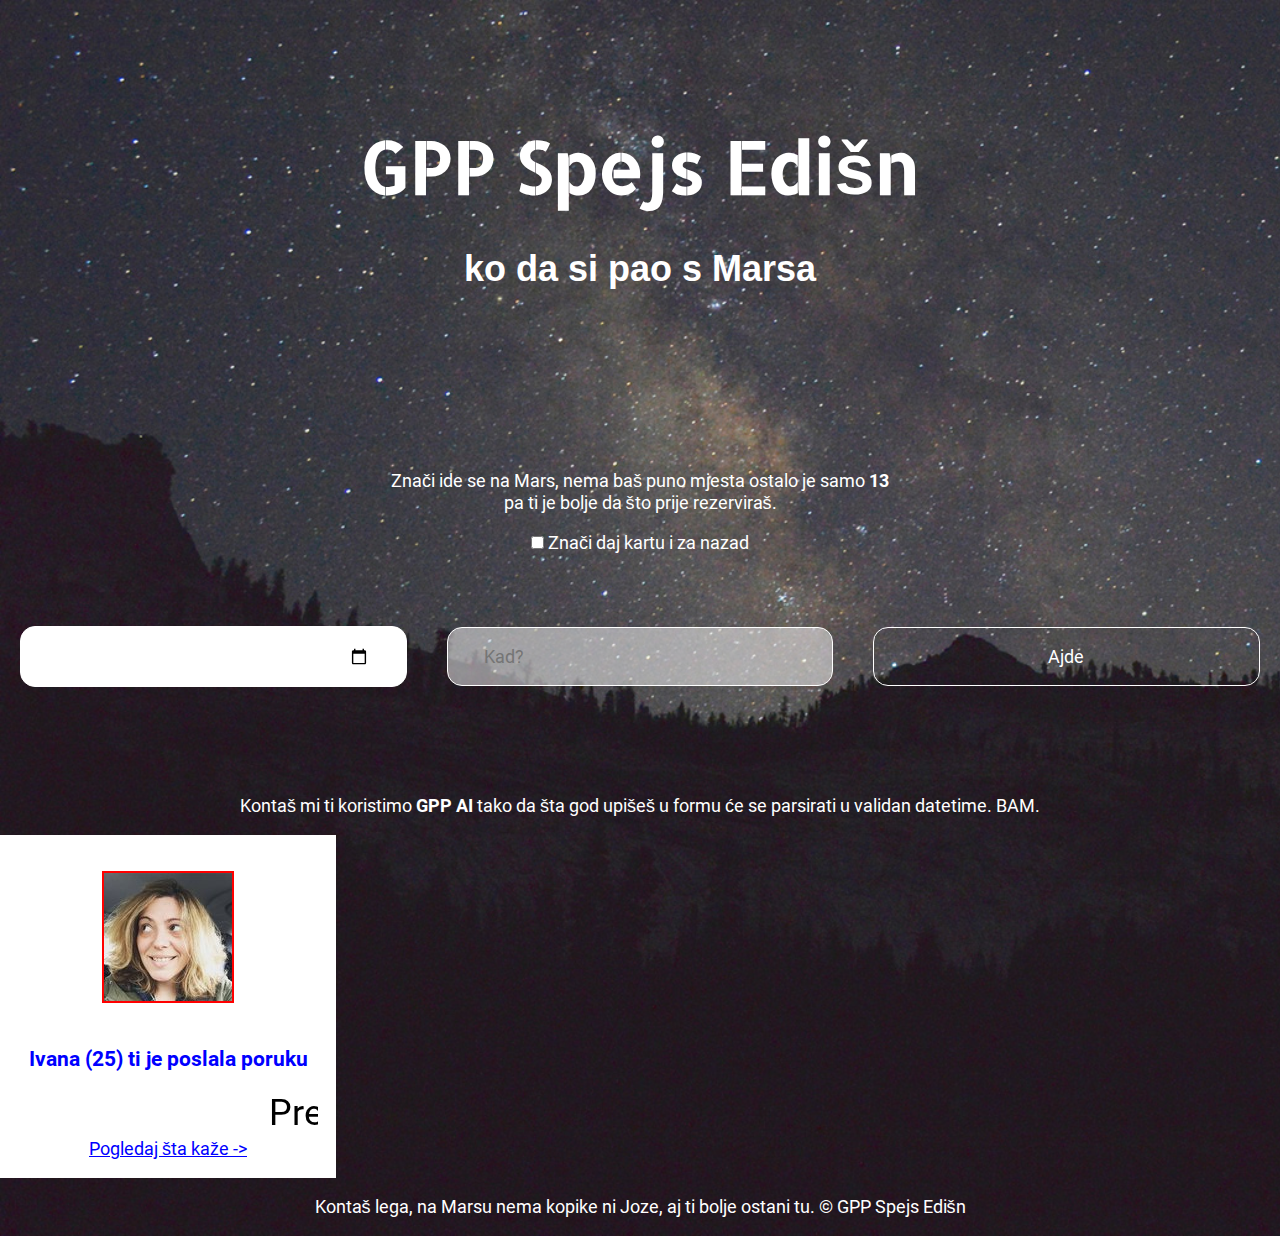
<file: index.html>
<!doctype html>
<html class="no-js" lang="">

    <head>
        <meta charset="utf-8">
        <meta http-equiv="X-UA-Compatible" content="IE=edge,chrome=1">
        
        <title>GPP Spejs Edišn</title>
        
        <meta name="description" content="">
        <meta name="viewport" content="width=device-width, initial-scale=1">

        <link rel="stylesheet" href="css/normalize.min.css">
        <link rel="stylesheet" href="css/fonts.css">
        <link rel="stylesheet" href="css/main.css">

    </head>

    <body>

        <header id="mainHeader" role="banner">
            <h1>
                GPP Spejs Edišn
                
                <small>ko da si pao s Marsa</small>
            </h1>
        </header>


        <section id="introText">

            <p>
                Znači ide se na Mars, nema baš puno mjesta ostalo je samo <strong id="availableCount">13</strong> pa ti je bolje da što prije rezerviraš.
            </p>
            
            <div>
                <label>
                    <input type="checkbox" id="returnTrip" />
                    Znači daj kartu i za nazad
                </label>
            </div>

        </section>


        <form id="bookingForm">

            <div class="row">
                <div class="w33">
                    <input type="date" name="departDate" id="departDate" placeholder="Kad?" />
                </div>
                
                <div class="w33">
                    <input type="text" disabled name="returnDate" id="returnDate" placeholder="Kad?" />
                </div>            
                
                <div class="w33">
                    <button id="bookTrigger" type="submit">Ajde</button>
                </div>
            </div>
            
            <div id="formFeedback" style="display:none"></div>

        </form>

        <div class="text-center">
            <p>
                Kontaš mi ti koristimo <strong>GPP AI</strong> tako da šta god upišeš u formu će se parsirati u validan datetime. BAM.
            </p>
        </div>


        <div class="text-center">
            <aside id="datingBanner">

                <img src="img/ivana.jpg" alt="Ivana lega" />

                <h3>
                    <blink>
                        Ivana (25) ti je poslala poruku
                    </blink>
                </h3>

                <marquee>
                    Prestani trošit subote na hekatone, dopisuj se s ribama u blizini!
                </marquee>
                
                <a href="http://chatroulette.com" target="_blank">
                    Pogledaj šta kaže ->
                </a>

            </aside>
        </div>


        <footer>
            <p>
                Kontaš lega, na Marsu nema kopike ni Joze, aj ti bolje ostani tu. &copy; GPP Spejs Edišn
            </p>
        </footer>

        <script src="js/vendor/jquery-3.1.1.min.js"></script>
        <script src="js/main.js"></script>
    </body>
</html>
</file>
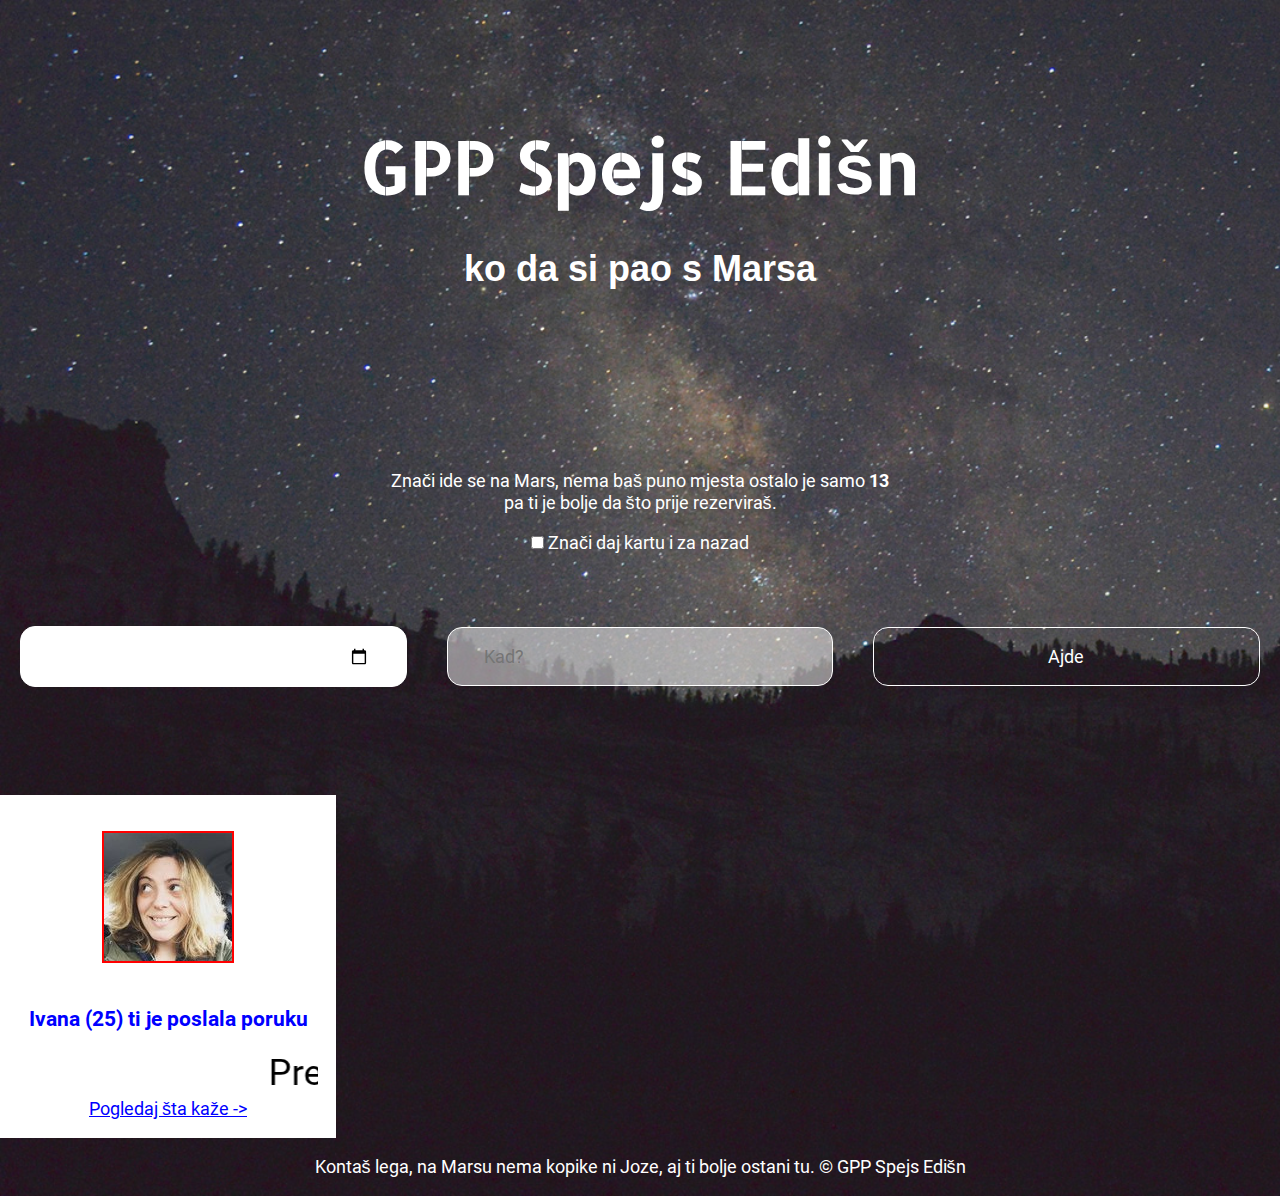
<file: table.html>
<!doctype html>
<html class="no-js" lang="">

    <head>
        <meta charset="utf-8">
        <meta http-equiv="X-UA-Compatible" content="IE=edge,chrome=1">
        
        <title>GPP Spejs Edišn</title>
        
        <meta name="description" content="">
        <meta name="viewport" content="width=device-width, initial-scale=1">

        <link rel="stylesheet" href="css/normalize.min.css">
        <link rel="stylesheet" href="css/fonts.css">
        <link rel="stylesheet" href="css/main.css">

    </head>

    <body>

        <header id="mainHeader" role="banner">
            <h1>
                GPP Spejs Edišn
                
                <small>ko da si pao s Marsa</small>
            </h1>
        </header>


        <section id="introText">

            <p>
                Znači ide se na Mars, nema baš puno mjesta ostalo je samo <strong id="availableCount">13</strong> pa ti je bolje da što prije rezerviraš.
            </p>
            
            <div>
                <label>
                    <input type="checkbox" id="returnTrip" />
                    Znači daj kartu i za nazad
                </label>
            </div>

        </section>


        <form id="bookingForm">

            <div class="row">
                <div class="w33">
                    <input type="date" name="departDate" id="departDate" placeholder="Kad?" />
                </div>
                
                <div class="w33">
                    <input type="text" disabled name="returnDate" id="returnDate" placeholder="Kad?" />
                </div>            
                
                <div class="w33">
                    <button id="bookTrigger" type="submit">Ajde</button>
                </div>
            </div>
            
            <div id="formFeedback" style="display:none"></div>

        </form>


        <aside id="datingBanner">

            <img src="img/ivana.jpg" alt="Ivana lega" />

            <h3>
                <blink>
                    Ivana (25) ti je poslala poruku
                </blink>
            </h3>

            <marquee>
                Prestani trošit subote na hekatone, dopisuj se s ribama u blizini!
            </marquee>
            
            <a href="http://chatroulette.com" target="_blank">
                Pogledaj šta kaže ->
            </a>

        </aside>


        <footer>
            <p>
                Kontaš lega, na Marsu nema kopike ni Joze, aj ti bolje ostani tu. &copy; GPP Spejs Edišn
            </p>
        </footer>

        <script src="js/vendor/jquery-3.1.1.min.js"></script>
        <script src="js/main.js"></script>
    </body>
</html>
</file>
<file: css/fonts.css>
/* Open sans */

/* open-sans-300 - latin */
@font-face {
  font-family: 'Open Sans';
  font-style: normal;
  font-weight: 300;
  src: local('Open Sans Light'), local('OpenSans-Light'),
       url('../fonts/opensans/open-sans-v13-latin-300.woff2') format('woff2'), /* Chrome 26+, Opera 23+, Firefox 39+ */
       url('../fonts/opensans/open-sans-v13-latin-300.woff') format('woff'); /* Chrome 6+, Firefox 3.6+, IE 9+, Safari 5.1+ */
}
/* open-sans-300italic - latin */
@font-face {
  font-family: 'Open Sans';
  font-style: italic;
  font-weight: 300;
  src: local('Open Sans Light Italic'), local('OpenSansLight-Italic'),
       url('../fonts/opensans/open-sans-v13-latin-300italic.woff2') format('woff2'), /* Chrome 26+, Opera 23+, Firefox 39+ */
       url('../fonts/opensans/open-sans-v13-latin-300italic.woff') format('woff'); /* Chrome 6+, Firefox 3.6+, IE 9+, Safari 5.1+ */
}
/* open-sans-regular - latin */
@font-face {
  font-family: 'Open Sans';
  font-style: normal;
  font-weight: 400;
  src: local('Open Sans'), local('OpenSans'),
       url('../fonts/opensans/open-sans-v13-latin-regular.woff2') format('woff2'), /* Chrome 26+, Opera 23+, Firefox 39+ */
       url('../fonts/opensans/open-sans-v13-latin-regular.woff') format('woff'); /* Chrome 6+, Firefox 3.6+, IE 9+, Safari 5.1+ */
}
/* open-sans-italic - latin */
@font-face {
  font-family: 'Open Sans';
  font-style: italic;
  font-weight: 400;
  src: local('Open Sans Italic'), local('OpenSans-Italic'),
       url('../fonts/opensans/open-sans-v13-latin-italic.woff2') format('woff2'), /* Chrome 26+, Opera 23+, Firefox 39+ */
       url('../fonts/opensans/open-sans-v13-latin-italic.woff') format('woff'); /* Chrome 6+, Firefox 3.6+, IE 9+, Safari 5.1+ */
}
/* open-sans-600 - latin */
@font-face {
  font-family: 'Open Sans';
  font-style: normal;
  font-weight: 600;
  src: local('Open Sans Semibold'), local('OpenSans-Semibold'),
       url('../fonts/opensans/open-sans-v13-latin-600.woff2') format('woff2'), /* Chrome 26+, Opera 23+, Firefox 39+ */
       url('../fonts/opensans/open-sans-v13-latin-600.woff') format('woff'); /* Chrome 6+, Firefox 3.6+, IE 9+, Safari 5.1+ */
}
/* open-sans-600italic - latin */
@font-face {
  font-family: 'Open Sans';
  font-style: italic;
  font-weight: 600;
  src: local('Open Sans Semibold Italic'), local('OpenSans-SemiboldItalic'),
       url('../fonts/opensans/open-sans-v13-latin-600italic.woff2') format('woff2'), /* Chrome 26+, Opera 23+, Firefox 39+ */
       url('../fonts/opensans/open-sans-v13-latin-600italic.woff') format('woff'); /* Chrome 6+, Firefox 3.6+, IE 9+, Safari 5.1+ */
}
/* open-sans-700 - latin */
@font-face {
  font-family: 'Open Sans';
  font-style: normal;
  font-weight: 700;
  src: local('Open Sans Bold'), local('OpenSans-Bold'),
       url('../fonts/opensans/open-sans-v13-latin-700.woff2') format('woff2'), /* Chrome 26+, Opera 23+, Firefox 39+ */
       url('../fonts/opensans/open-sans-v13-latin-700.woff') format('woff'); /* Chrome 6+, Firefox 3.6+, IE 9+, Safari 5.1+ */
}
/* open-sans-700italic - latin */
@font-face {
  font-family: 'Open Sans';
  font-style: italic;
  font-weight: 700;
  src: local('Open Sans Bold Italic'), local('OpenSans-BoldItalic'),
       url('../fonts/opensans/open-sans-v13-latin-700italic.woff2') format('woff2'), /* Chrome 26+, Opera 23+, Firefox 39+ */
       url('../fonts/opensans/open-sans-v13-latin-700italic.woff') format('woff'); /* Chrome 6+, Firefox 3.6+, IE 9+, Safari 5.1+ */
}
/* open-sans-800 - latin */
@font-face {
  font-family: 'Open Sans';
  font-style: normal;
  font-weight: 800;
  src: local('Open Sans Extrabold'), local('OpenSans-Extrabold'),
       url('../fonts/opensans/open-sans-v13-latin-800.woff2') format('woff2'), /* Chrome 26+, Opera 23+, Firefox 39+ */
       url('../fonts/opensans/open-sans-v13-latin-800.woff') format('woff'); /* Chrome 6+, Firefox 3.6+, IE 9+, Safari 5.1+ */
}
/* open-sans-800italic - latin */
@font-face {
  font-family: 'Open Sans';
  font-style: italic;
  font-weight: 800;
  src: local('Open Sans Extrabold Italic'), local('OpenSans-ExtraboldItalic'),
       url('../fonts/opensans/open-sans-v13-latin-800italic.woff2') format('woff2'), /* Chrome 26+, Opera 23+, Firefox 39+ */
       url('../fonts/opensans/open-sans-v13-latin-800italic.woff') format('woff'); /* Chrome 6+, Firefox 3.6+, IE 9+, Safari 5.1+ */
}

/* Quicksand */

/* quicksand-300 - latin */
@font-face {
  font-family: 'Quicksand';
  font-style: normal;
  font-weight: 300;
  src: local('Quicksand Light'), local('Quicksand-Light'),
       url('../fonts/quicksand/quicksand-v5-latin-300.woff2') format('woff2'), /* Chrome 26+, Opera 23+, Firefox 39+ */
       url('../fonts/quicksand/quicksand-v5-latin-300.woff') format('woff'); /* Chrome 6+, Firefox 3.6+, IE 9+, Safari 5.1+ */
}
/* quicksand-regular - latin */
@font-face {
  font-family: 'Quicksand';
  font-style: normal;
  font-weight: 400;
  src: local('Quicksand Regular'), local('Quicksand-Regular'),
       url('../fonts/quicksand/quicksand-v5-latin-regular.woff2') format('woff2'), /* Chrome 26+, Opera 23+, Firefox 39+ */
       url('../fonts/quicksand/quicksand-v5-latin-regular.woff') format('woff'); /* Chrome 6+, Firefox 3.6+, IE 9+, Safari 5.1+ */
}
/* quicksand-700 - latin */
@font-face {
  font-family: 'Quicksand';
  font-style: normal;
  font-weight: 700;
  src: local('Quicksand Bold'), local('Quicksand-Bold'),
       url('../fonts/quicksand/quicksand-v5-latin-700.woff2') format('woff2'), /* Chrome 26+, Opera 23+, Firefox 39+ */
       url('../fonts/quicksand/quicksand-v5-latin-700.woff') format('woff'); /* Chrome 6+, Firefox 3.6+, IE 9+, Safari 5.1+ */
}

/* Alegreya */

/* alegreya-regular - latin */
@font-face {
  font-family: 'Alegreya';
  font-style: normal;
  font-weight: 400;
  src: local('Alegreya'), local('Alegreya-Regular'),
       url('../fonts/alegreya/alegreya-v7-latin-regular.woff2') format('woff2'), /* Chrome 26+, Opera 23+, Firefox 39+ */
       url('../fonts/alegreya/alegreya-v7-latin-regular.woff') format('woff'); /* Chrome 6+, Firefox 3.6+, IE 9+, Safari 5.1+ */
}
/* alegreya-italic - latin */
@font-face {
  font-family: 'Alegreya';
  font-style: italic;
  font-weight: 400;
  src: local('Alegreya Italic'), local('Alegreya-Italic'),
       url('../fonts/alegreya/alegreya-v7-latin-italic.woff2') format('woff2'), /* Chrome 26+, Opera 23+, Firefox 39+ */
       url('../fonts/alegreya/alegreya-v7-latin-italic.woff') format('woff'); /* Chrome 6+, Firefox 3.6+, IE 9+, Safari 5.1+ */
}
/* alegreya-700 - latin */
@font-face {
  font-family: 'Alegreya';
  font-style: normal;
  font-weight: 700;
  src: local('Alegreya Bold'), local('Alegreya-Bold'),
       url('../fonts/alegreya/alegreya-v7-latin-700.woff2') format('woff2'), /* Chrome 26+, Opera 23+, Firefox 39+ */
       url('../fonts/alegreya/alegreya-v7-latin-700.woff') format('woff'); /* Chrome 6+, Firefox 3.6+, IE 9+, Safari 5.1+ */
}
/* alegreya-700italic - latin */
@font-face {
  font-family: 'Alegreya';
  font-style: italic;
  font-weight: 700;
  src: local('Alegreya Bold Italic'), local('Alegreya-BoldItalic'),
       url('../fonts/alegreya/alegreya-v7-latin-700italic.woff2') format('woff2'), /* Chrome 26+, Opera 23+, Firefox 39+ */
       url('../fonts/alegreya/alegreya-v7-latin-700italic.woff') format('woff'); /* Chrome 6+, Firefox 3.6+, IE 9+, Safari 5.1+ */
}
/* alegreya-900 - latin */
@font-face {
  font-family: 'Alegreya';
  font-style: normal;
  font-weight: 900;
  src: local('Alegreya Black'), local('Alegreya-Black'),
       url('../fonts/alegreya/alegreya-v7-latin-900.woff2') format('woff2'), /* Chrome 26+, Opera 23+, Firefox 39+ */
       url('../fonts/alegreya/alegreya-v7-latin-900.woff') format('woff'); /* Chrome 6+, Firefox 3.6+, IE 9+, Safari 5.1+ */
}
/* alegreya-900italic - latin */
@font-face {
  font-family: 'Alegreya';
  font-style: italic;
  font-weight: 900;
  src: local('Alegreya Black Italic'), local('Alegreya-BlackItalic'),
       url('../fonts/alegreya/alegreya-v7-latin-900italic.woff2') format('woff2'), /* Chrome 26+, Opera 23+, Firefox 39+ */
       url('../fonts/alegreya/alegreya-v7-latin-900italic.woff') format('woff'); /* Chrome 6+, Firefox 3.6+, IE 9+, Safari 5.1+ */
}

/* Allerta Stencil */

/* allerta-stencil-regular - latin */
@font-face {
  font-family: 'Allerta Stencil';
  font-style: normal;
  font-weight: 400;
  src: local('Allerta Stencil Regular'), local('AllertaStencil-Regular'),
       url('../fonts/allerta-stencil/allerta-stencil-v7-latin-regular.woff2') format('woff2'), /* Chrome 26+, Opera 23+, Firefox 39+ */
       url('../fonts/allerta-stencil/allerta-stencil-v7-latin-regular.woff') format('woff'); /* Chrome 6+, Firefox 3.6+, IE 9+, Safari 5.1+ */
}

/* Roboto */

/* roboto-100 - latin */
@font-face {
  font-family: 'Roboto';
  font-style: normal;
  font-weight: 100;
  src: local('Roboto Thin'), local('Roboto-Thin'),
       url('../fonts/roboto/roboto-v15-latin-100.woff2') format('woff2'), /* Chrome 26+, Opera 23+, Firefox 39+ */
       url('../fonts/roboto/roboto-v15-latin-100.woff') format('woff'); /* Chrome 6+, Firefox 3.6+, IE 9+, Safari 5.1+ */
}
/* roboto-100italic - latin */
@font-face {
  font-family: 'Roboto';
  font-style: italic;
  font-weight: 100;
  src: local('Roboto Thin Italic'), local('Roboto-ThinItalic'),
       url('../fonts/roboto/roboto-v15-latin-100italic.woff2') format('woff2'), /* Chrome 26+, Opera 23+, Firefox 39+ */
       url('../fonts/roboto/roboto-v15-latin-100italic.woff') format('woff'); /* Chrome 6+, Firefox 3.6+, IE 9+, Safari 5.1+ */
}
/* roboto-300 - latin */
@font-face {
  font-family: 'Roboto';
  font-style: normal;
  font-weight: 300;
  src: local('Roboto Light'), local('Roboto-Light'),
       url('../fonts/roboto/roboto-v15-latin-300.woff2') format('woff2'), /* Chrome 26+, Opera 23+, Firefox 39+ */
       url('../fonts/roboto/roboto-v15-latin-300.woff') format('woff'); /* Chrome 6+, Firefox 3.6+, IE 9+, Safari 5.1+ */
}
/* roboto-300italic - latin */
@font-face {
  font-family: 'Roboto';
  font-style: italic;
  font-weight: 300;
  src: local('Roboto Light Italic'), local('Roboto-LightItalic'),
       url('../fonts/roboto/roboto-v15-latin-300italic.woff2') format('woff2'), /* Chrome 26+, Opera 23+, Firefox 39+ */
       url('../fonts/roboto/roboto-v15-latin-300italic.woff') format('woff'); /* Chrome 6+, Firefox 3.6+, IE 9+, Safari 5.1+ */
}
/* roboto-regular - latin */
@font-face {
  font-family: 'Roboto';
  font-style: normal;
  font-weight: 400;
  src: local('Roboto'), local('Roboto-Regular'),
       url('../fonts/roboto/roboto-v15-latin-regular.woff2') format('woff2'), /* Chrome 26+, Opera 23+, Firefox 39+ */
       url('../fonts/roboto/roboto-v15-latin-regular.woff') format('woff'); /* Chrome 6+, Firefox 3.6+, IE 9+, Safari 5.1+ */
}
/* roboto-italic - latin */
@font-face {
  font-family: 'Roboto';
  font-style: italic;
  font-weight: 400;
  src: local('Roboto Italic'), local('Roboto-Italic'),
       url('../fonts/roboto/roboto-v15-latin-italic.woff2') format('woff2'), /* Chrome 26+, Opera 23+, Firefox 39+ */
       url('../fonts/roboto/roboto-v15-latin-italic.woff') format('woff'); /* Chrome 6+, Firefox 3.6+, IE 9+, Safari 5.1+ */
}
/* roboto-500 - latin */
@font-face {
  font-family: 'Roboto';
  font-style: normal;
  font-weight: 500;
  src: local('Roboto Medium'), local('Roboto-Medium'),
       url('../fonts/roboto/roboto-v15-latin-500.woff2') format('woff2'), /* Chrome 26+, Opera 23+, Firefox 39+ */
       url('../fonts/roboto/roboto-v15-latin-500.woff') format('woff'); /* Chrome 6+, Firefox 3.6+, IE 9+, Safari 5.1+ */
}
/* roboto-500italic - latin */
@font-face {
  font-family: 'Roboto';
  font-style: italic;
  font-weight: 500;
  src: local('Roboto Medium Italic'), local('Roboto-MediumItalic'),
       url('../fonts/roboto/roboto-v15-latin-500italic.woff2') format('woff2'), /* Chrome 26+, Opera 23+, Firefox 39+ */
       url('../fonts/roboto/roboto-v15-latin-500italic.woff') format('woff'); /* Chrome 6+, Firefox 3.6+, IE 9+, Safari 5.1+ */
}
/* roboto-700 - latin */
@font-face {
  font-family: 'Roboto';
  font-style: normal;
  font-weight: 700;
  src: local('Roboto Bold'), local('Roboto-Bold'),
       url('../fonts/roboto/roboto-v15-latin-700.woff2') format('woff2'), /* Chrome 26+, Opera 23+, Firefox 39+ */
       url('../fonts/roboto/roboto-v15-latin-700.woff') format('woff'); /* Chrome 6+, Firefox 3.6+, IE 9+, Safari 5.1+ */
}
/* roboto-700italic - latin */
@font-face {
  font-family: 'Roboto';
  font-style: italic;
  font-weight: 700;
  src: local('Roboto Bold Italic'), local('Roboto-BoldItalic'),
       url('../fonts/roboto/roboto-v15-latin-700italic.woff2') format('woff2'), /* Chrome 26+, Opera 23+, Firefox 39+ */
       url('../fonts/roboto/roboto-v15-latin-700italic.woff') format('woff'); /* Chrome 6+, Firefox 3.6+, IE 9+, Safari 5.1+ */
}
/* roboto-900 - latin */
@font-face {
  font-family: 'Roboto';
  font-style: normal;
  font-weight: 900;
  src: local('Roboto Black'), local('Roboto-Black'),
       url('../fonts/roboto/roboto-v15-latin-900.woff2') format('woff2'), /* Chrome 26+, Opera 23+, Firefox 39+ */
       url('../fonts/roboto/roboto-v15-latin-900.woff') format('woff'); /* Chrome 6+, Firefox 3.6+, IE 9+, Safari 5.1+ */
}
/* roboto-900italic - latin */
@font-face {
  font-family: 'Roboto';
  font-style: italic;
  font-weight: 900;
  src: local('Roboto Black Italic'), local('Roboto-BlackItalic'),
       url('../fonts/roboto/roboto-v15-latin-900italic.woff2') format('woff2'), /* Chrome 26+, Opera 23+, Firefox 39+ */
       url('../fonts/roboto/roboto-v15-latin-900italic.woff') format('woff'); /* Chrome 6+, Firefox 3.6+, IE 9+, Safari 5.1+ */
}

/* Abril Fatface */

/* abril-fatface-regular - latin */
@font-face {
  font-family: 'Abril Fatface';
  font-style: normal;
  font-weight: 400;
  src: local('Abril Fatface'), local('AbrilFatface-Regular'),
       url('../fonts/abril-fatface/abril-fatface-v8-latin-regular.woff2') format('woff2'), /* Chrome 26+, Opera 23+, Firefox 39+ */
       url('../fonts/abril-fatface/abril-fatface-v8-latin-regular.woff') format('woff'); /* Chrome 6+, Firefox 3.6+, IE 9+, Safari 5.1+ */
}

/* Cinzel Decorative */

/* cinzel-decorative-regular - latin */
@font-face {
  font-family: 'Cinzel Decorative';
  font-style: normal;
  font-weight: 400;
  src: local('CinzelDecorative-Regular'),
       url('../fonts/cinzel-decorative/cinzel-decorative-v4-latin-regular.woff2') format('woff2'), /* Chrome 26+, Opera 23+, Firefox 39+ */
       url('../fonts/cinzel-decorative/cinzel-decorative-v4-latin-regular.woff') format('woff'); /* Chrome 6+, Firefox 3.6+, IE 9+, Safari 5.1+ */
}
/* cinzel-decorative-700 - latin */
@font-face {
  font-family: 'Cinzel Decorative';
  font-style: normal;
  font-weight: 700;
  src: local('Cinzel Decorative Bold'), local('CinzelDecorative-Bold'),
       url('../fonts/cinzel-decorative/cinzel-decorative-v4-latin-700.woff2') format('woff2'), /* Chrome 26+, Opera 23+, Firefox 39+ */
       url('../fonts/cinzel-decorative/cinzel-decorative-v4-latin-700.woff') format('woff'); /* Chrome 6+, Firefox 3.6+, IE 9+, Safari 5.1+ */
}
/* cinzel-decorative-900 - latin */
@font-face {
  font-family: 'Cinzel Decorative';
  font-style: normal;
  font-weight: 900;
  src: local('Cinzel Decorative Black'), local('CinzelDecorative-Black'),
       url('../fonts/cinzel-decorative/cinzel-decorative-v4-latin-900.woff2') format('woff2'), /* Chrome 26+, Opera 23+, Firefox 39+ */
       url('../fonts/cinzel-decorative/cinzel-decorative-v4-latin-900.woff') format('woff'); /* Chrome 6+, Firefox 3.6+, IE 9+, Safari 5.1+ */
}


/* Roboto Slab */

@font-face {
    font-family: 'roboto_slabbold';
    src: url('../fonts/roboto-slab/robotoslab-bold-webfont.woff2') format('woff2'),
         url('../fonts/roboto-slab/robotoslab-bold-webfont.woff') format('woff');
    font-weight: normal;
    font-style: normal;

}
@font-face {
    font-family: 'roboto_slablight';
    src: url('../fonts/roboto-slab/robotoslab-light-webfont.woff2') format('woff2'),
         url('../fonts/roboto-slab/robotoslab-light-webfont.woff') format('woff');
    font-weight: normal;
    font-style: normal;

}
@font-face {
    font-family: 'roboto_slabregular';
    src: url('../fonts/roboto-slab/robotoslab-regular-webfont.woff2') format('woff2'),
         url('../fonts/roboto-slab/robotoslab-regular-webfont.woff') format('woff');
    font-weight: normal;
    font-style: normal;

}
@font-face {
    font-family: 'roboto_slabthin';
    src: url('../fonts/roboto-slab/robotoslab-thin-webfont.woff2') format('woff2'),
         url('../fonts/roboto-slab/robotoslab-thin-webfont.woff') format('woff');
    font-weight: normal;
    font-style: normal;

}

/* Roboto Mono */

/* Generated by Font Squirrel (https://www.fontsquirrel.com) on December 2, 2016 */


@font-face {
    font-family: 'roboto_monobold';
    src: url('../fonts/roboto-mono/robotomono-bold-webfont.woff2') format('woff2'),
         url('../fonts/roboto-mono/robotomono-bold-webfont.woff') format('woff');
    font-weight: normal;
    font-style: normal;

}
@font-face {
    font-family: 'roboto_monobold_italic';
    src: url('../fonts/roboto-mono/robotomono-bolditalic-webfont.woff2') format('woff2'),
         url('../fonts/roboto-mono/robotomono-bolditalic-webfont.woff') format('woff');
    font-weight: normal;
    font-style: normal;

}
@font-face {
    font-family: 'roboto_monoitalic';
    src: url('../fonts/roboto-mono/robotomono-italic-webfont.woff2') format('woff2'),
         url('../fonts/roboto-mono/robotomono-italic-webfont.woff') format('woff');
    font-weight: normal;
    font-style: normal;

}
@font-face {
    font-family: 'roboto_monolight';
    src: url('../fonts/roboto-mono/robotomono-light-webfont.woff2') format('woff2'),
         url('../fonts/roboto-mono/robotomono-light-webfont.woff') format('woff');
    font-weight: normal;
    font-style: normal;

}
@font-face {
    font-family: 'roboto_monolight_italic';
    src: url('../fonts/roboto-mono/robotomono-lightitalic-webfont.woff2') format('woff2'),
         url('../fonts/roboto-mono/robotomono-lightitalic-webfont.woff') format('woff');
    font-weight: normal;
    font-style: normal;

}
@font-face {
    font-family: 'roboto_monomedium';
    src: url('../fonts/roboto-mono/robotomono-medium-webfont.woff2') format('woff2'),
         url('../fonts/roboto-mono/robotomono-medium-webfont.woff') format('woff');
    font-weight: normal;
    font-style: normal;

}
@font-face {
    font-family: 'roboto_monomedium_italic';
    src: url('../fonts/roboto-mono/robotomono-mediumitalic-webfont.woff2') format('woff2'),
         url('../fonts/roboto-mono/robotomono-mediumitalic-webfont.woff') format('woff');
    font-weight: normal;
    font-style: normal;

}
@font-face {
    font-family: 'roboto_monoregular';
    src: url('../fonts/roboto-mono/robotomono-regular-webfont.woff2') format('woff2'),
         url('../fonts/roboto-mono/robotomono-regular-webfont.woff') format('woff');
    font-weight: normal;
    font-style: normal;

}
@font-face {
    font-family: 'roboto_monothin';
    src: url('../fonts/roboto-mono/robotomono-thin-webfont.woff2') format('woff2'),
         url('../fonts/roboto-mono/robotomono-thin-webfont.woff') format('woff');
    font-weight: normal;
    font-style: normal;

}
@font-face {
    font-family: 'roboto_monothin_italic';
    src: url('../fonts/roboto-mono/robotomono-thinitalic-webfont.woff2') format('woff2'),
         url('../fonts/roboto-mono/robotomono-thinitalic-webfont.woff') format('woff');
    font-weight: normal;
    font-style: normal;

}
</file>
<file: css/main.css>
/* Defines how the width and height of the element are calculated: whether they include the padding and borders or not. */

*:before,
*:after {
	box-sizing: inherit;
}

a, a:focus, a:active{
	color: #D5B9D0;
}

html {
	box-sizing: border-box;
	font-size: 18px;
}

/*------------*/

body{
	color: #FFF;
	background: url('../img/bg.jpg') no-repeat;
	background-size: cover;
	font-family: "Roboto", "Arial", sans-serif;
	text-align:center;
}

#introText{
	width: 500px;
	margin: 4rem auto;
}

#mainHeader h1{
	font-size: 4rem;
	font-family: "Allerta Stencil", "Arial", sans-serif;
	font-weight: bold;
	padding: 4rem 0;
}

#mainHeader h1 small{
	font-size: 2rem;
	font-family: "Roboto Slab", "Arial", serif;
	font-weight: bold;
	padding: 2rem 0;
	display: block;
}

#bookingForm {
	margin-top: 4rem;
	margin-bottom: 6rem;
}

#bookingForm input {
	border: 1px solid #FFF;
	padding: 1rem 2rem;
	border-radius: 15px;
	width: 100%;
	box-sizing: border-box;
}

#bookingForm input[disabled]{
	background: rgba(255,255,255,.5);
}

#bookingForm button {
	color: #FFF;
	border: 1px solid #FFF;
	padding: 1rem 2rem;
	border-radius: 15px;
	background: none;
	width: 100%;
}


#bookingForm button {
	color: #FFF;
	border: 1px solid #FFF;
	padding: 1rem 2rem;
	border-radius: 15px;
	background: none;
}


#bookingForm button:hover {
	color: #251621;
	border: 1px solid #FFF;
	background: #FFF;
}

.row {
	display: block;
	overflow: hidden;
}

.clearfix {
	overflow: hidden;
}

.w33 {
	padding: 0 1rem;
	width: 33%;
	display: inline-block;
	box-sizing: border-box;
}

#datingBanner{
	background: #FFF;
	width: 300px;
	padding: 1rem;
	color: #000;
	text-align: center;
}

#datingBanner a, #datingBanner h3{
	color: blue;
}

#datingBanner img{
	margin: 1rem auto;
	max-width: 100%;
	border: 2px solid red;
}

marquee {
	font-size: 2rem;
}

#formFeedback{
	color: #FFF;
	background: #113B1D;
}

.text-center {
	text-align: center;
}
</file>
